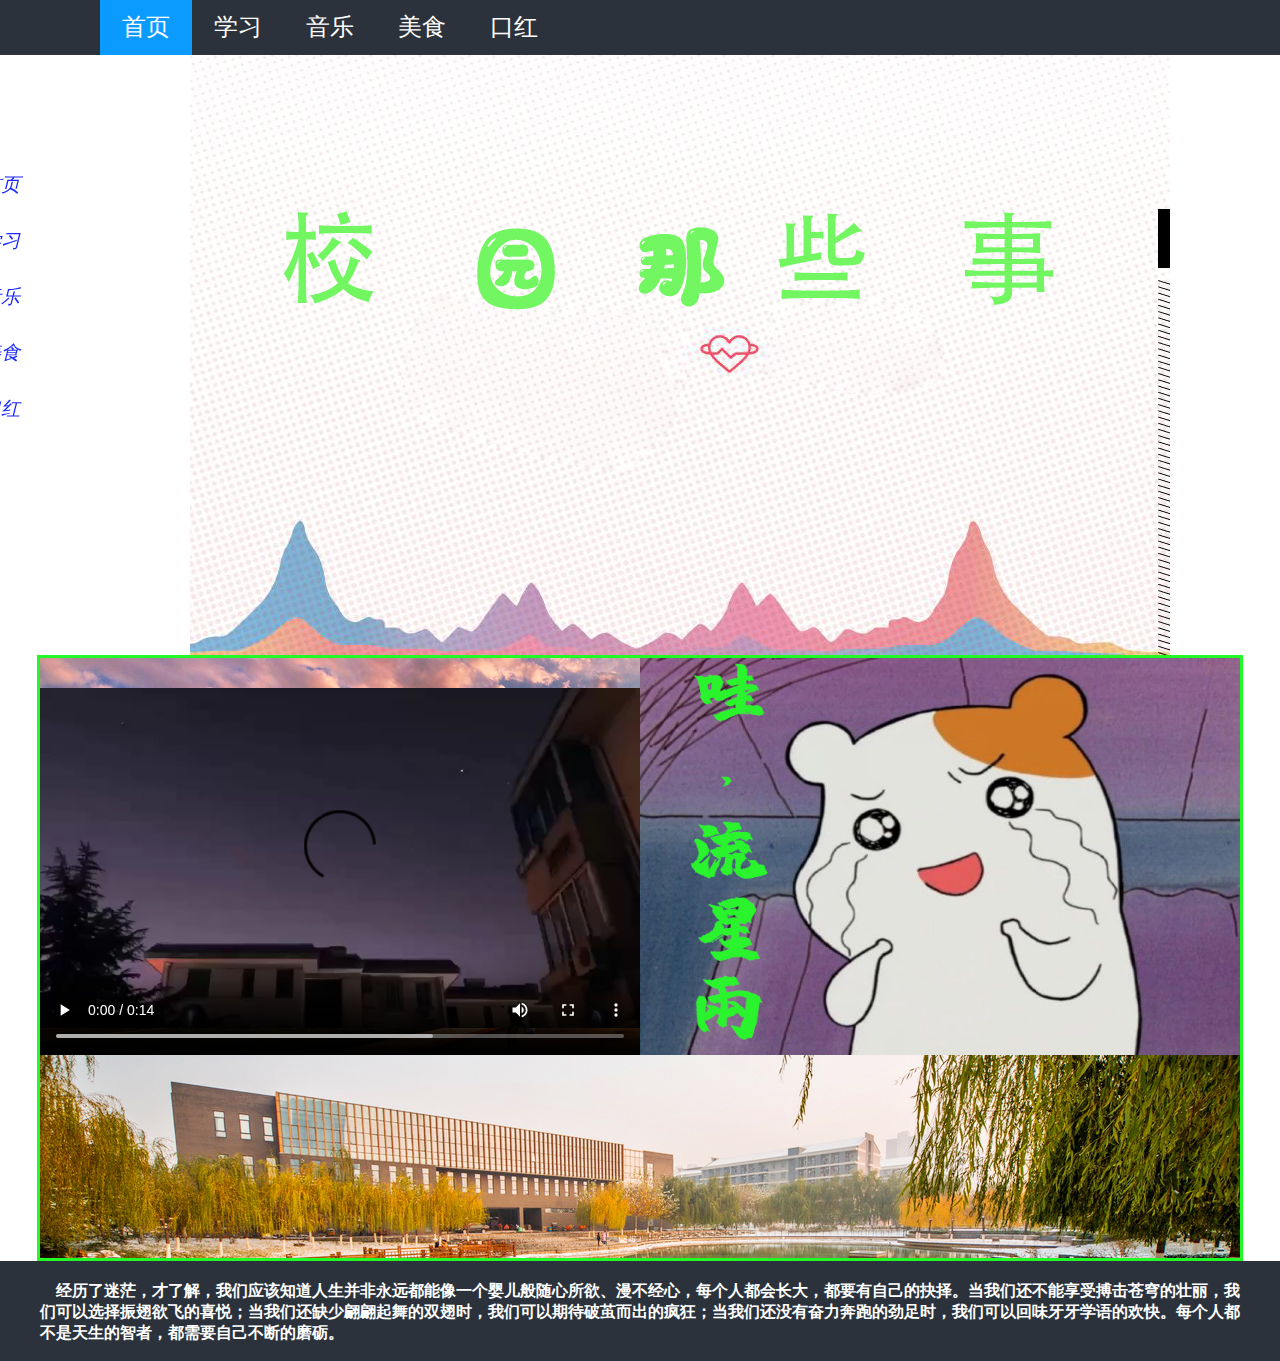
<file: index1.html>
<!DOCTYPE html>
<html lang="en">
<head>
    <meta charset="UTF-8">
    <title>Title</title>
    <link rel="stylesheet" type="text/css" href="cssDemos/demoCss000.css">
</head>
<body>
    <div id="titleList">
        <ul id="title">
            <li class="active" id="li1"><a href="#">首页</a></li>
            <li id="li2"><a href="#">学习</a></li>
            <li id="li3"><a href="#">音乐</a></li>
            <li id="li4"><a href="#">美食</a></li>
            <li id="li5"><a href="#">口红</a></li>
        </ul>
    </div>
    <span>
        <ul id="midSpan">
            <li class="spanHidden" id="li11"><a href="#">首页</a></li>
            <li class="spanHidden" id="li21"><a href="#">学习</a></li>
            <li class="spanHidden" id="li31"><a href="#">音乐</a></li>
            <li class="spanHidden" id="li41"><a href="#">美食</a></li>
            <li class="spanHidden" id="li51"><a href="#">口红</a></li>
        </ul>
    </span>
    <div id="header" class="header">
    </div>
    <div id="midPart">
        <div class="midPart" id="midPart1">
            <video id="myPlayer" width="600" height="400" src="images/img0/流星雨.mp4" controls="controls" loop="loop" >
                你的浏览器不支持audio元素
            </video>
            <img src="images/img0/renwu1.jpg" alt="">
        </div>
        <div class="midPart" id="midPart2"></div>
    </div>
    <div id="bottom">
        <div>
            <h4 id="bottomText">
                &nbsp;&nbsp;&nbsp;&nbsp;经历了迷茫，才了解，我们应该知道人生并非永远都能像一个婴儿般随心所欲、漫不经心，每个人都会长大，都要有自己的抉择。当我们还不能享受搏击苍穹的壮丽，我们可以选择振翅欲飞的喜悦；当我们还缺少翩翩起舞的双翅时，我们可以期待破茧而出的疯狂；当我们还没有奋力奔跑的劲足时，我们可以回味牙牙学语的欢快。每个人都不是天生的智者，都需要自己不断的磨砺。
            </h4>
        </div>
    </div>
</body>
<script src="jsDemos/demoJs000.js"></script>
</html>
</file>
<file: cssDemos/demoCss000.css>
*{
    margin: 0;
    padding: 0;
}
li{
    list-style-type: none;
}
a{
    text-decoration-line: none;
}
.header{
    width: 1100px;
    background-image: url("../images/img0/backgroundIndex.jpg");
    background-repeat: no-repeat;
    margin: 0 auto;
    height: 600px;
    overflow: hidden;
    position: relative;
    left:100px;
}
#title{
    width: 1200px;
    position: relative;
    left:100px;
    height:55px;
}
#title>li{
    float: left;
    /*border: #0b9bff 2px solid;*/
    width: 92px;
    height: 55px;
    text-align: center;
    display: inline-block;
    line-height: 55px;
    color: white;
    font-size: 24px;
    z-index: 999;
}
#title>li>a{
    color: white;
}
#titleList{
    position: relative;
    z-index: 9;
    width:100%;
    height: 55px;
    background-color: #2c323b;
    margin: 0 auto;
}
.active{
    background-color: #0b9bff;
    font-size: 30px;
}

#midPart{
    position: relative;
    overflow: hidden;
    margin: 0 auto;
    width: 1200px;
    border: #21fa27 3px solid;
}
#midPart1{
    background-image: url("../images/img0/banner_01.jpg");
    height: 397px;
    background-repeat: no-repeat;
    overflow: hidden;
}
#midPart2{
    background-image: url("../images/img0/banner_03.jpg");
    height: 397px;
    background-repeat: no-repeat;
    overflow: hidden;
}
#midPart3{
    background-image: url("../images/img0/banner_05.jpg");
    height: 397px;
    background-repeat: no-repeat;
    overflow: hidden;
}
#midPart{
    width: 1200px;
    height: 600px;
}
#midSpan{
    position: fixed;
    top:160px;
}
.spanHidden{
    position: relative;
    width: 100px;
    height: 50px;
    /*border: #21fa27 1px solid;*/
    margin-bottom: 6px;
    line-height: 50px;
    text-align: right;
    font-style: oblique;
    left:-80px;
}
.spanHidden a{
    color: #1b29ff;
    font-size: larger;
}
.spanNoHidden{
    position: relative;
    width: 100px;
    height: 50px;
    /*border: #fa0e0c 1px solid;*/
    margin-bottom: 6px;
    line-height: 50px;
    text-align: center;
    background-color: #e2e186;
}
.spanNoHidden a{
    color: #fa0e0c;
    font-size: 36px;
    font-family: "MS Outlook";
}
#midPart1>img{
    float: left;
    width: 600px;
    height: 400px;
}
#midPart1>video{
    float: left;
}
#bottom{
    width: 100%;
    margin: 0 auto;
    height: 100px;
    background-color: #2c323b;
}
#bottom>*{
    /*color: white;*/
    color: rgb(255,255,255);
}
#bottom>div{
    width: 1200px;
    margin: 0 auto;
    position: relative;
    top:20px;
}
#bottom>div>h5{

    font-size: 20px;
}
</file>
